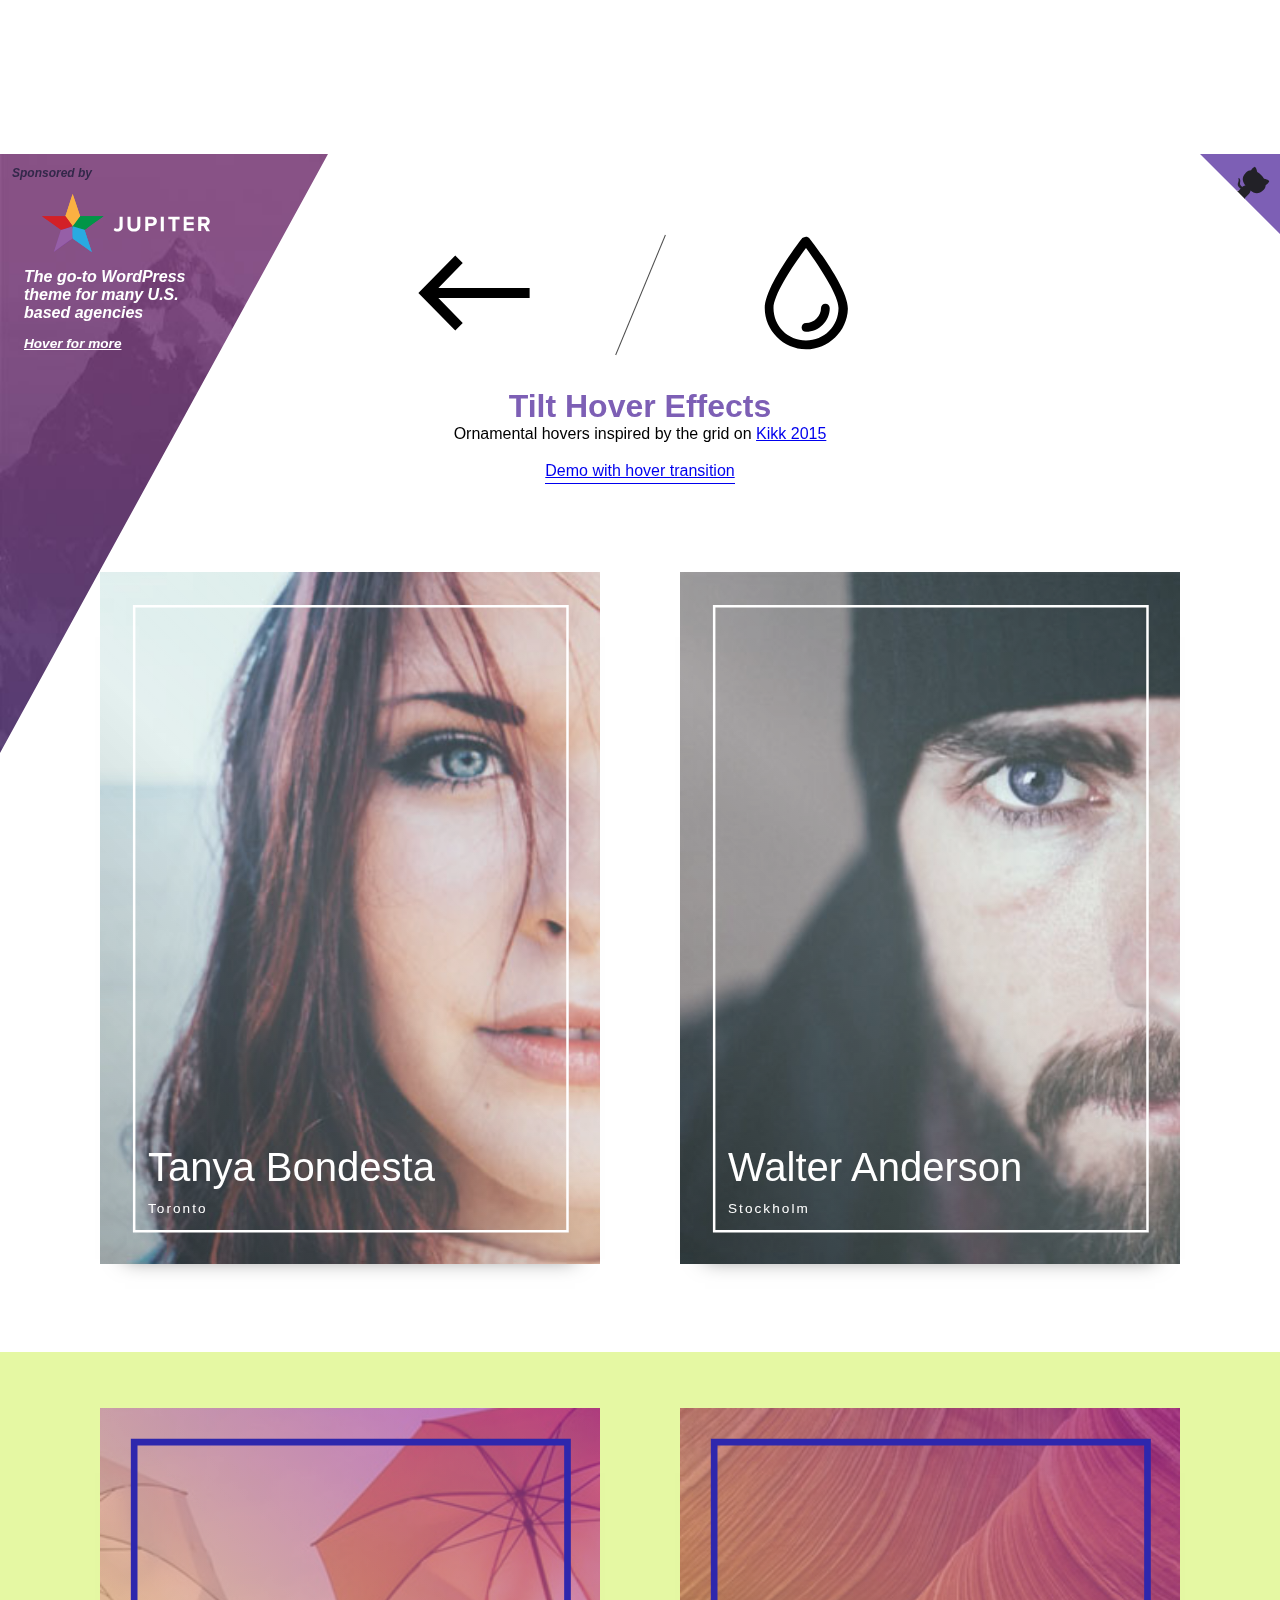
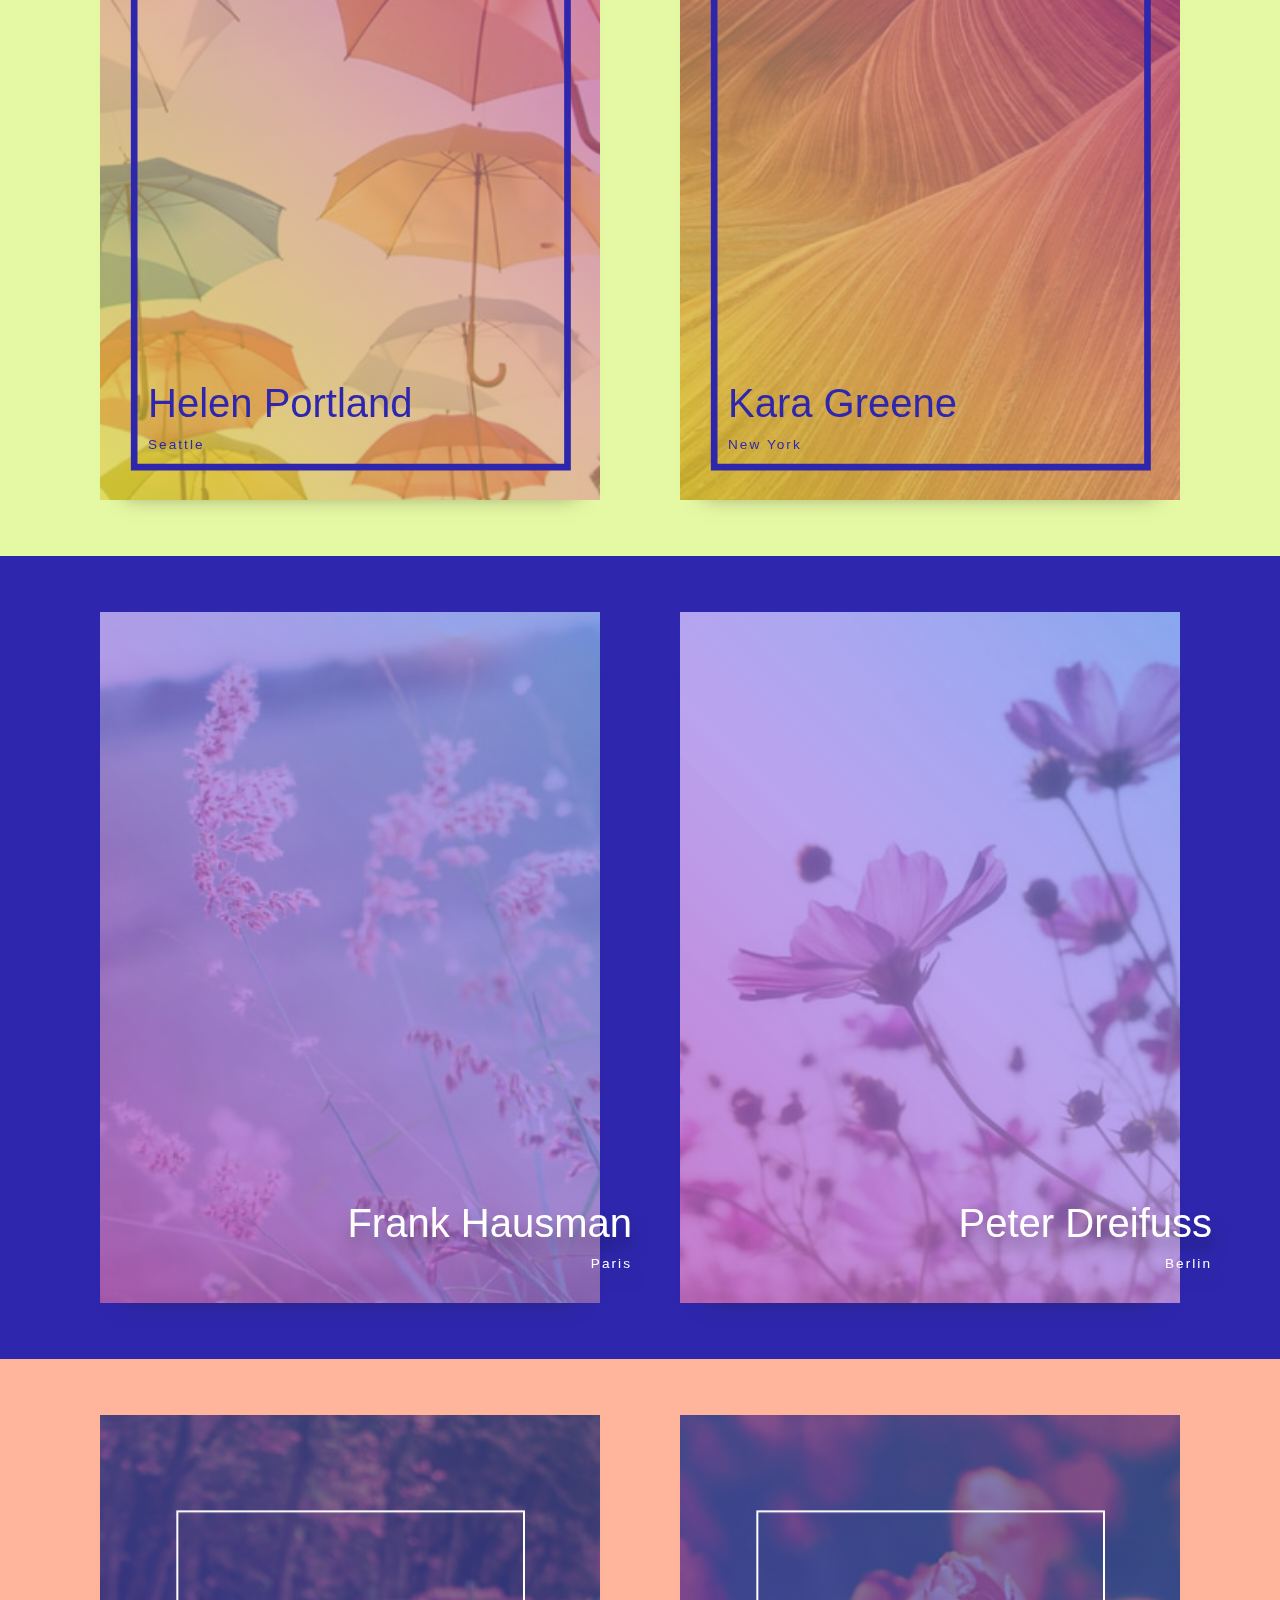
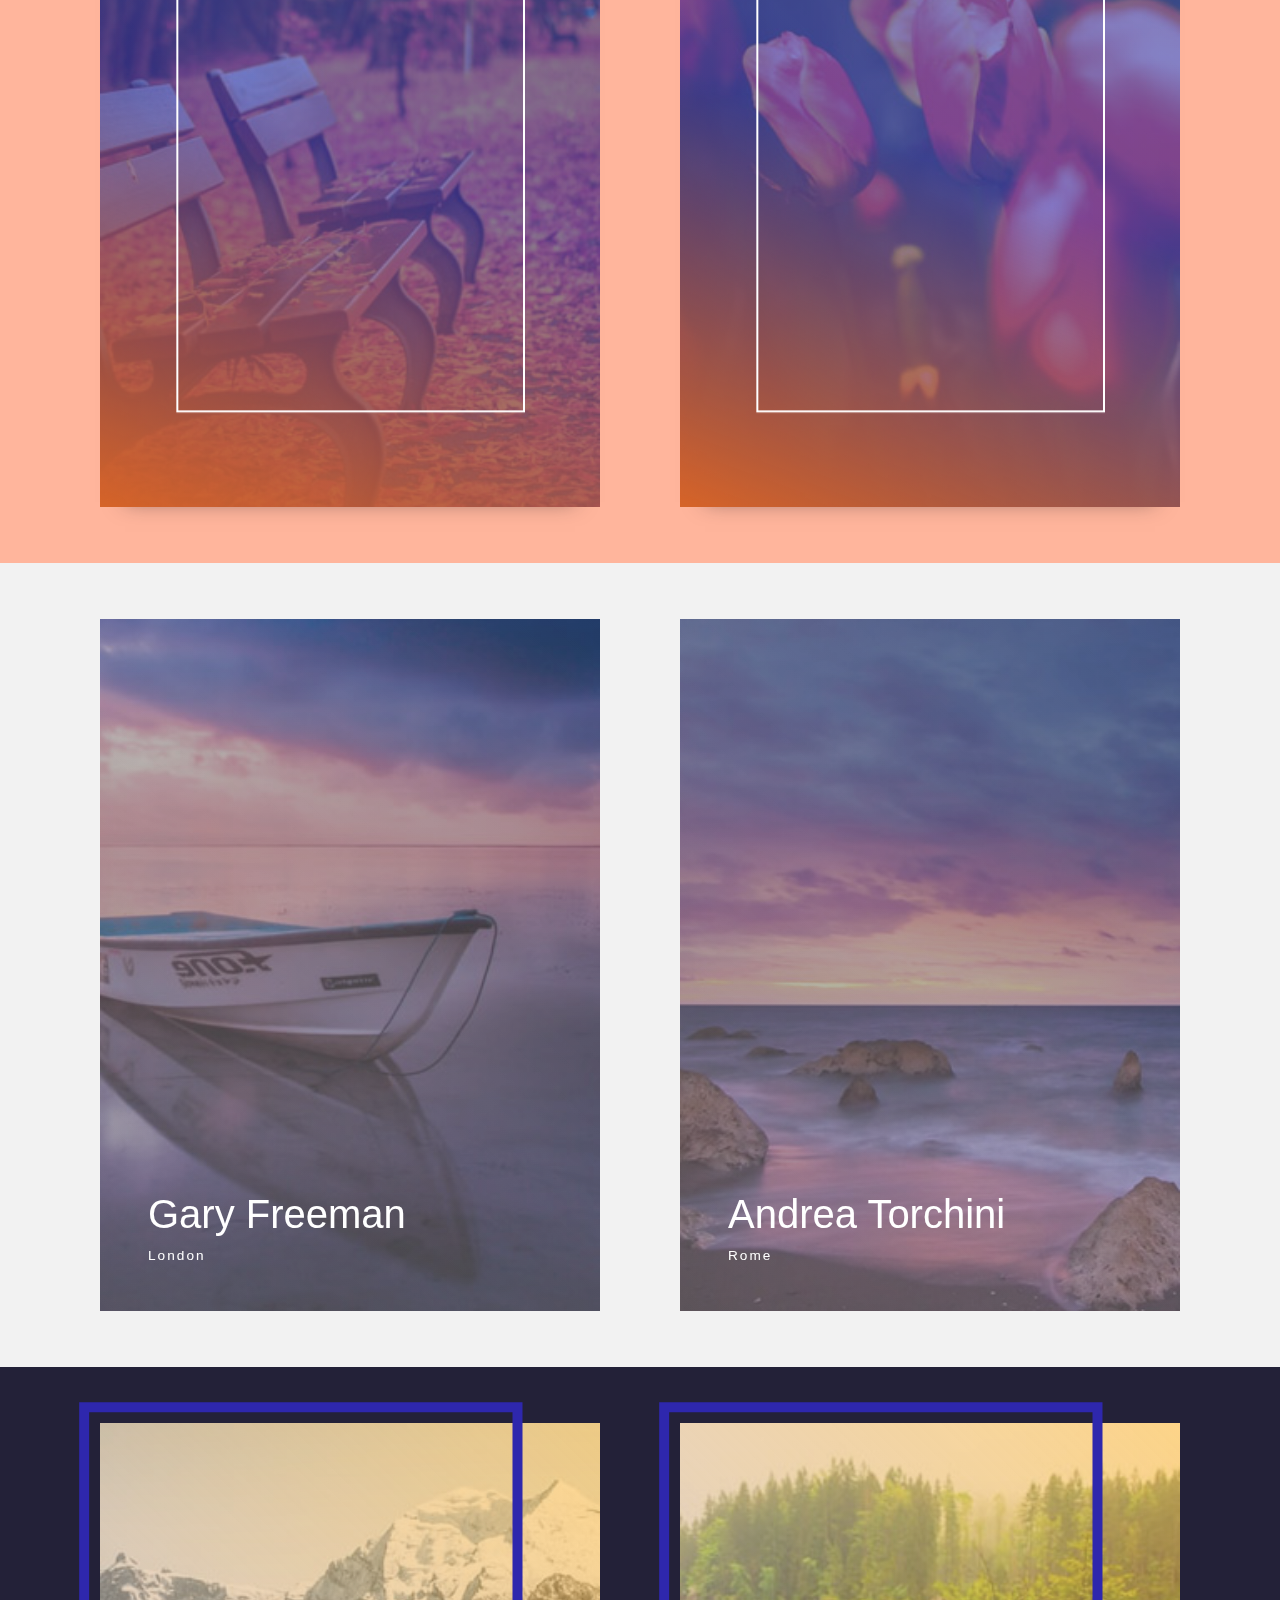
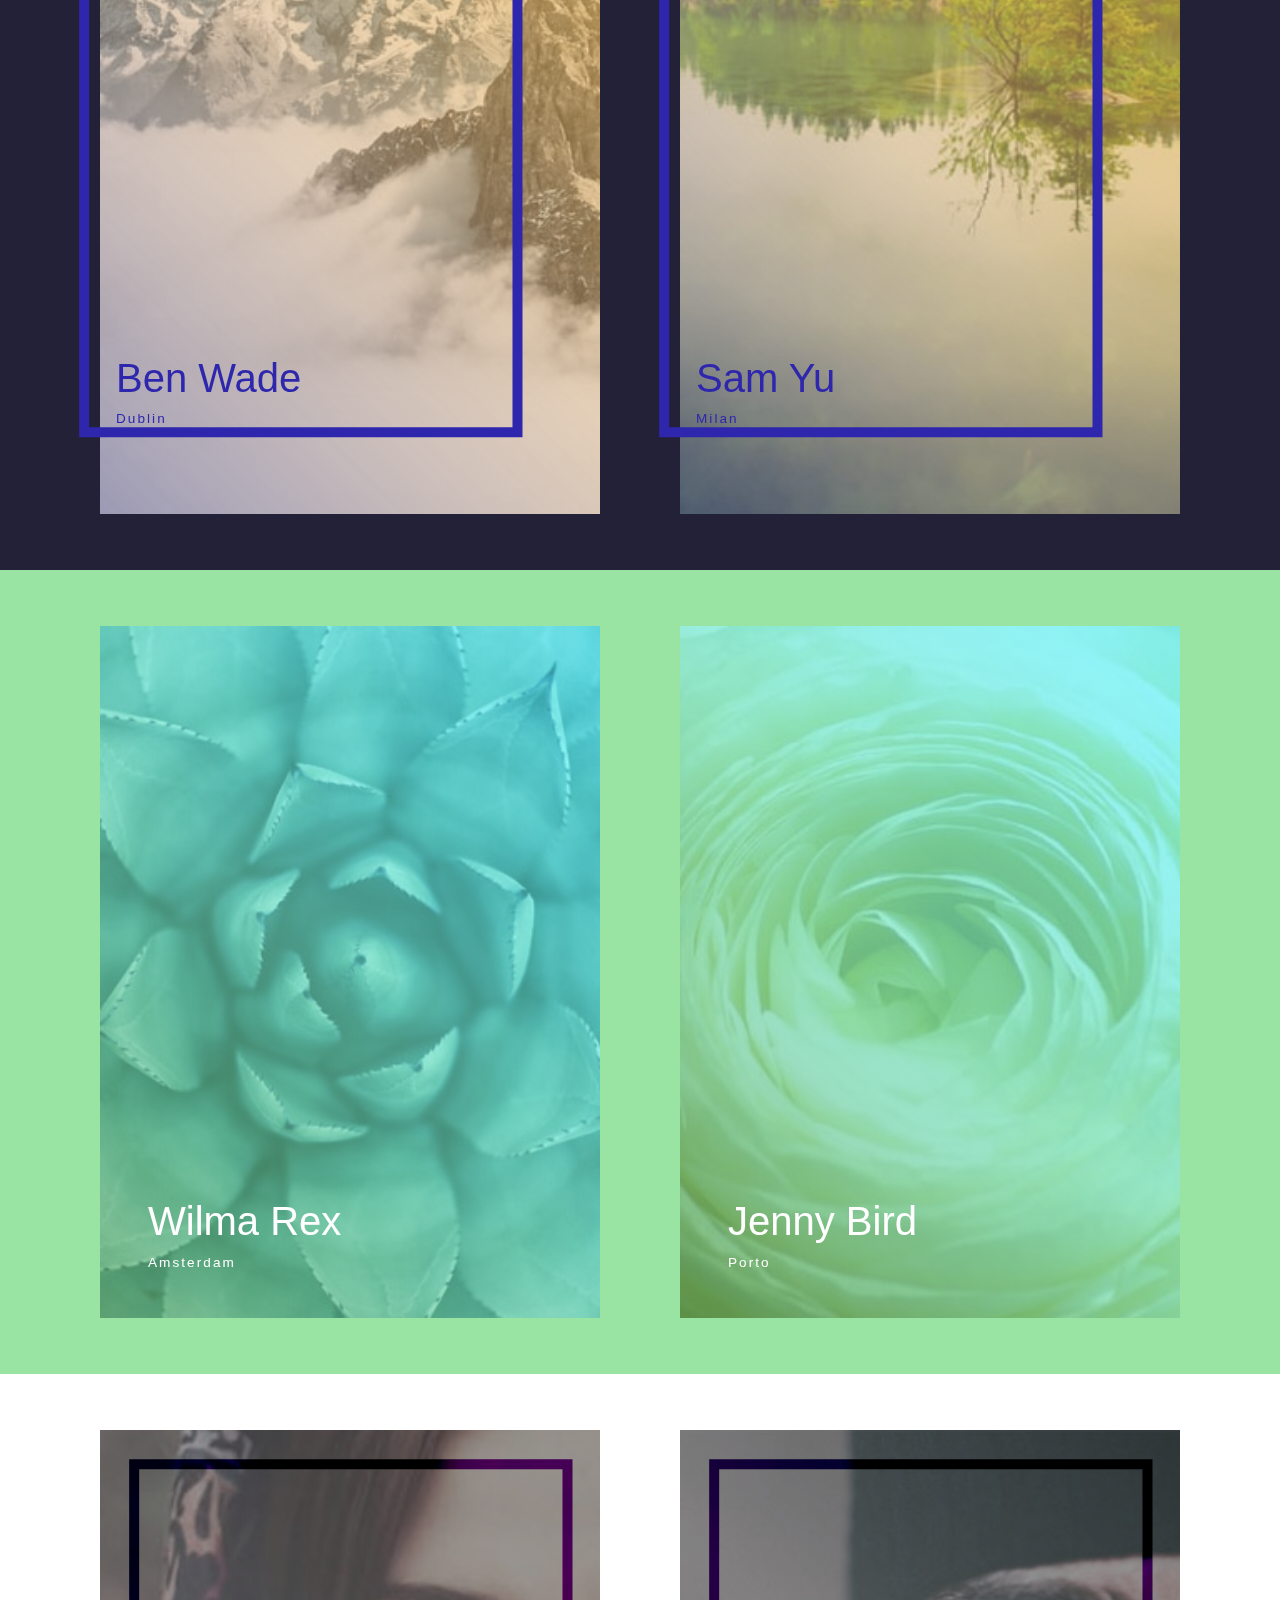
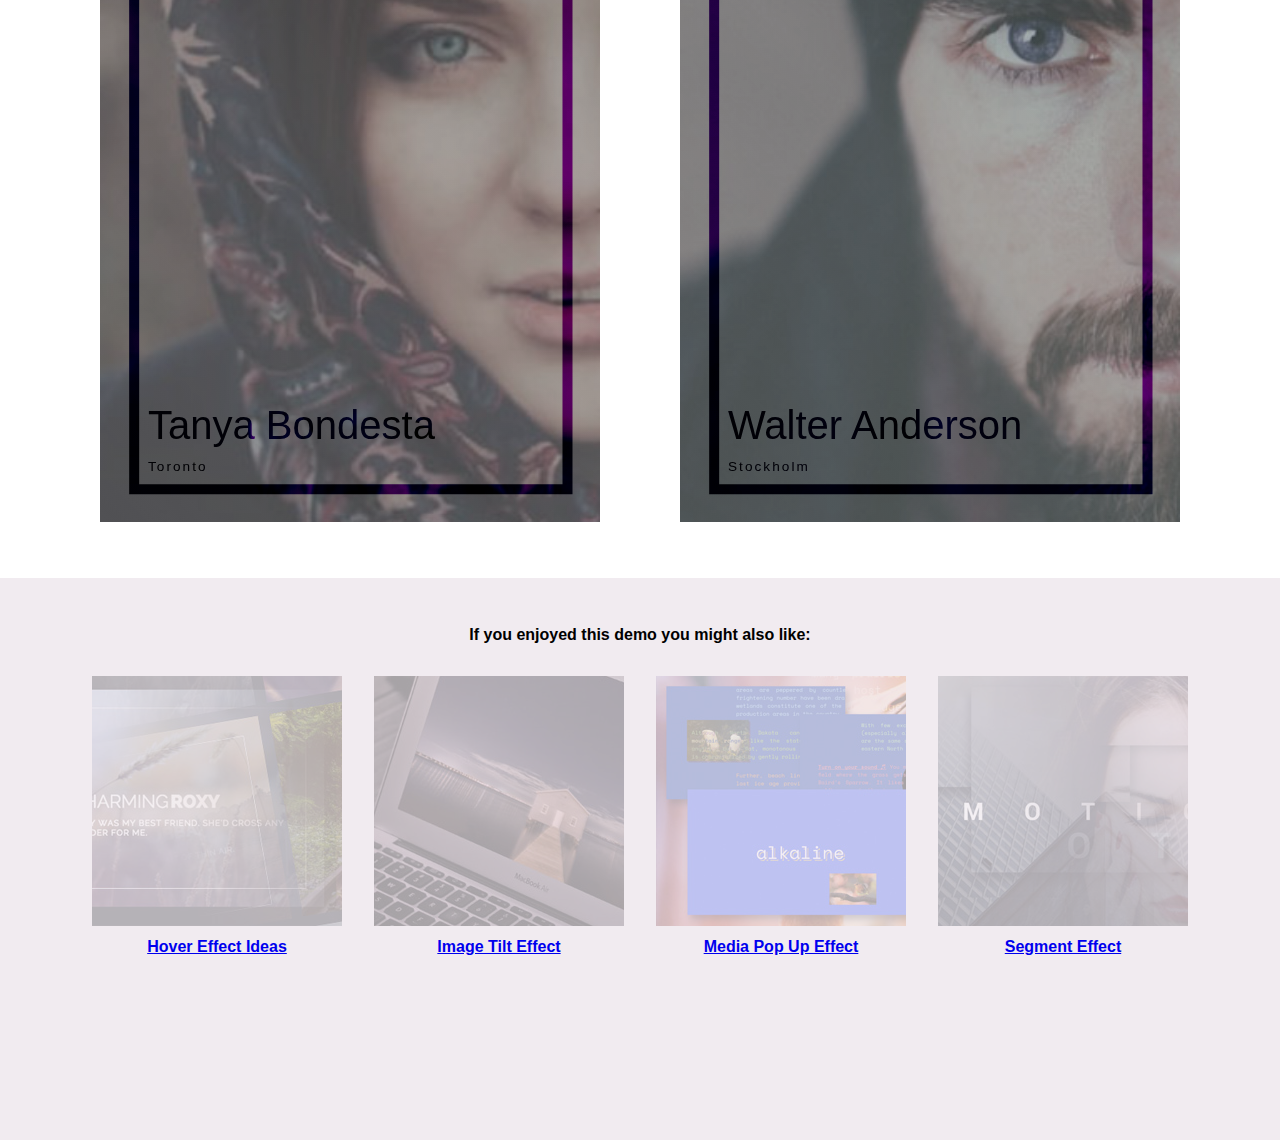
<file: libs/TiltHoverEffects-master/index.html>
<!DOCTYPE html>
<html lang="en" class="no-js">
	<head>
		<meta charset="UTF-8" />
		<meta http-equiv="X-UA-Compatible" content="IE=edge">
		<meta name="viewport" content="width=device-width, initial-scale=1">
		<title>Tilt Hover Effects | Codrops</title>
		<meta name="description" content="Some ideas for hover effects with a fancy tilt effect" />
		<meta name="keywords" content="tilt, hover, effect, demo, inspiration, animation, template" />
		<meta name="author" content="Codrops" />
		<link rel="shortcut icon" href="favicon.ico">
		<link href="https://fonts.googleapis.com/css?family=Roboto:400,700|Abril+Fatface" rel="stylesheet">
		<link rel="stylesheet" type="text/css" href="css/normalize.css" />
		<link rel="stylesheet" type="text/css" href="css/demo.css" />
		<link rel="stylesheet" type="text/css" href="css/pater.css" />
		<link rel="stylesheet" type="text/css" href="css/component.css" />
		<!--[if IE]>
			<script src="http://html5shiv.googlecode.com/svn/trunk/html5.js"></script>
			<![endif]-->
		<script>
			document.documentElement.className = 'js';
		</script>
	</head>
	<body class="loading">
		<svg class="hidden">
			<defs>
				<symbol id="icon-arrow" viewBox="0 0 24 24">
					<title>arrow</title>
					<polygon points="6.3,12.8 20.9,12.8 20.9,11.2 6.3,11.2 10.2,7.2 9,6 3.1,12 9,18 10.2,16.8 " />
				</symbol>
				<symbol id="icon-drop" viewBox="0 0 24 24">
					<title>drop</title>
					<path d="M12,21c-3.6,0-6.6-3-6.6-6.6C5.4,11,10.8,4,11.4,3.2C11.6,3.1,11.8,3,12,3s0.4,0.1,0.6,0.3c0.6,0.8,6.1,7.8,6.1,11.2C18.6,18.1,15.6,21,12,21zM12,4.8c-1.8,2.4-5.2,7.4-5.2,9.6c0,2.9,2.3,5.2,5.2,5.2s5.2-2.3,5.2-5.2C17.2,12.2,13.8,7.3,12,4.8z" />
					<path d="M12,18.2c-0.4,0-0.7-0.3-0.7-0.7s0.3-0.7,0.7-0.7c1.3,0,2.4-1.1,2.4-2.4c0-0.4,0.3-0.7,0.7-0.7c0.4,0,0.7,0.3,0.7,0.7C15.8,16.5,14.1,18.2,12,18.2z" />
				</symbol>
			</defs>
		</svg>
		<main>
			<section class="content content--c1">
				<div class="pater">
					<svg class="pater__svg" width="100%" height="100%" preserveAspectRatio="none" viewBox="0 0 280 800" data-path-hover="M 0,0 280,0 280,800 0,800 Z">
						<clipPath id="pater-clip">
							<path d="M 0,0 280,0 0,400 0,800 Z" overflow="visible"/>
						</clipPath>
						<g class="pater__clip" clip-path="url(#pater-clip)">
							<image overflow="visible" width="100%" height="100%" preserveAspectRatio="xMinYMin slice" xlink:href="img/sponsor/bg.jpg"></image>
						</g>
					</svg>
					<div class="pater__content">
						<img class="pater__logo" src="img/sponsor/jupiter_logo.svg" alt="Jupiter Logo" />
						<span class="pater__title">The go-to WordPress theme for many U.S. based agencies</span>
						<span class="pater__more">Hover for more</span>
						<div class="pater__hover">
							<div>Limitless Web Design Experience</div>
							<div>Powering 50000+ High-end Business Websites</div>
							<div>Build a Website. NO Limit. NO Code.</div>
							<a class="pater__link" href="https://goo.gl/OJz2Dy" rel="nofollow">Find out more</a>
						</div>
					</div>
				</div>
				<a href="https://goo.gl/OJz2Dy" class="pater-mobile" rel="nofollow">
					<img class="pater__logo" src="img/sponsor/jupiter_logo.svg" alt="Jupiter Logo" />
					<span class="pater__title">Build a Website. NO Limit. NO Code.</span>
				</a>
				<header class="codrops-header">
					<a href="https://github.com/codrops/TiltHoverEffects/" class="github-corner">
						<svg width="80" height="80" viewBox="0 0 250 250" class="github-icon">
							<path d="M0,0 L115,115 L130,115 L142,142 L250,250 L250,0 Z"></path>
							<path d="M128.3,109.0 C113.8,99.7 119.0,89.6 119.0,89.6 C122.0,82.7 120.5,78.6 120.5,78.6 C119.2,72.0 123.4,76.3 123.4,76.3 C127.3,80.9 125.5,87.3 125.5,87.3 C122.9,97.6 130.6,101.9 134.4,103.2" fill="currentColor" class="octo-arm"></path>
							<path d="M115.0,115.0 C114.9,115.1 118.7,116.5 119.8,115.4 L133.7,101.6 C136.9,99.2 139.9,98.4 142.2,98.6 C133.8,88.0 127.5,74.4 143.8,58.0 C148.5,53.4 154.0,51.2 159.7,51.0 C160.3,49.4 163.2,43.6 171.4,40.1 C171.4,40.1 176.1,42.5 178.8,56.2 C183.1,58.6 187.2,61.8 190.9,65.4 C194.5,69.0 197.7,73.2 200.1,77.6 C213.8,80.2 216.3,84.9 216.3,84.9 C212.7,93.1 206.9,96.0 205.4,96.6 C205.1,102.4 203.0,107.8 198.3,112.5 C181.9,128.9 168.3,122.5 157.7,114.1 C157.9,116.9 156.7,120.9 152.7,124.9 L141.0,136.5 C139.8,137.7 141.6,141.9 141.8,141.8 Z" fill="currentColor" class="octo-body"></path>
						</svg>
					</a>
					<div class="codrops-links">
						<a class="codrops-icon codrops-icon--prev" href="http://tympanus.net/Development/SurfReport/" title="Previous Demo">
							<svg class="icon icon--arrow">
								<use xlink:href="#icon-arrow"></use>
							</svg>
						</a>
						<a class="codrops-icon codrops-icon--drop" href="http://tympanus.net/codrops/?p=28860" title="Back to the article">
							<svg class="icon icon--drop">
								<use xlink:href="#icon-drop"></use>
							</svg>
						</a>
					</div>
					<h1 class="codrops-header__title">Tilt Hover Effects</h1>
					<p class="codrops-header__tagline">Ornamental hovers inspired by the grid on <a href="http://www.kikk.be/2015/">Kikk 2015</a></p>
					<nav class="codrops-demos">
						<a href="index2.html">Demo with hover transition</a>
					</nav>
				</header>
				<a href="#" class="tilter tilter--1">
					<figure class="tilter__figure">
						<img class="tilter__image" src="img/1.jpg" alt="img01" />
						<div class="tilter__deco tilter__deco--shine"><div></div></div>
						<figcaption class="tilter__caption">
							<h3 class="tilter__title">Tanya Bondesta</h3>
							<p class="tilter__description">Toronto</p>
						</figcaption>
						<svg class="tilter__deco tilter__deco--lines" viewBox="0 0 300 415">
							<path d="M20.5,20.5h260v375h-260V20.5z" />
						</svg>
					</figure>
				</a>
				<a href="#" class="tilter tilter--1">
					<figure class="tilter__figure">
						<img class="tilter__image" src="img/2.jpg" alt="img02" />
						<div class="tilter__deco tilter__deco--shine"><div></div></div>
						<figcaption class="tilter__caption">
							<h3 class="tilter__title">Walter Anderson</h3>
							<p class="tilter__description">Stockholm</p>
						</figcaption>
						<svg class="tilter__deco tilter__deco--lines" viewBox="0 0 300 415">
							<path d="M20.5,20.5h260v375h-260V20.5z" />
						</svg>
					</figure>
				</a>
			</section>
			<section class="content content--c2">
				<a href="#" class="tilter tilter--2">
					<figure class="tilter__figure">
						<img class="tilter__image" src="img/3.jpg" alt="img03" />
						<div class="tilter__deco tilter__deco--shine"><div></div></div>
						<div class="tilter__deco tilter__deco--overlay"></div>
						<figcaption class="tilter__caption">
							<h3 class="tilter__title">Helen Portland</h3>
							<p class="tilter__description">Seattle</p>
						</figcaption>
						<svg class="tilter__deco tilter__deco--lines" viewBox="0 0 300 415">
							<path d="M20.5,20.5h260v375h-260V20.5z" />
						</svg>
					</figure>
				</a>
				<a href="#" class="tilter tilter--2">
					<figure class="tilter__figure">
						<img class="tilter__image" src="img/4.jpg" alt="img04" />
						<div class="tilter__deco tilter__deco--shine"><div></div></div>
						<div class="tilter__deco tilter__deco--overlay"></div>
						<figcaption class="tilter__caption">
							<h3 class="tilter__title">Kara Greene</h3>
							<p class="tilter__description">New York</p>
						</figcaption>
						<svg class="tilter__deco tilter__deco--lines" viewBox="0 0 300 415">
							<path d="M20.5,20.5h260v375h-260V20.5z" />
						</svg>
					</figure>
				</a>
			</section>
			<section class="content content--c3">
				<a href="#" class="tilter tilter--3">
					<figure class="tilter__figure">
						<img class="tilter__image" src="img/5.jpg" alt="img05" />
						<div class="tilter__deco tilter__deco--shine"><div></div></div>
						<div class="tilter__deco tilter__deco--overlay"></div>
						<figcaption class="tilter__caption">
							<h3 class="tilter__title">Frank Hausman</h3>
							<p class="tilter__description">Paris</p>
						</figcaption>
					</figure>
				</a>
				<a href="#" class="tilter tilter--3">
					<figure class="tilter__figure">
						<img class="tilter__image" src="img/6.jpg" alt="img06" />
						<div class="tilter__deco tilter__deco--shine"><div></div></div>
						<div class="tilter__deco tilter__deco--overlay"></div>
						<figcaption class="tilter__caption">
							<h3 class="tilter__title">Peter Dreifuss</h3>
							<p class="tilter__description">Berlin</p>
						</figcaption>
					</figure>
				</a>
			</section>
			<section class="content content--c4">
				<a href="#" class="tilter tilter--4">
					<figure class="tilter__figure">
						<img class="tilter__image" src="img/7.jpg" alt="img07" />
						<div class="tilter__deco tilter__deco--shine"><div></div></div>
						<div class="tilter__deco tilter__deco--overlay"></div>
						<figcaption class="tilter__caption">
							<h3 class="tilter__title">Chritie Lehmann</h3>
							<p class="tilter__description">Miami</p>
						</figcaption>
						<svg class="tilter__deco tilter__deco--lines" viewBox="0 0 300 415">
							<path d="M20.5,20.5h260v375h-260V20.5z" />
						</svg>
					</figure>
				</a>
				<a href="#" class="tilter tilter--4">
					<figure class="tilter__figure">
						<img class="tilter__image" src="img/8.jpg" alt="img08" />
						<div class="tilter__deco tilter__deco--shine"><div></div></div>
						<div class="tilter__deco tilter__deco--overlay"></div>
						<figcaption class="tilter__caption">
							<h3 class="tilter__title">Charles Wang</h3>
							<p class="tilter__description">Hong Kong</p>
						</figcaption>
						<svg class="tilter__deco tilter__deco--lines" viewBox="0 0 300 415">
							<path d="M20.5,20.5h260v375h-260V20.5z" />
						</svg>
					</figure>
				</a>
			</section>
			<section class="content content--c5">
				<a href="#" class="tilter tilter--5">
					<figure class="tilter__figure">
						<img class="tilter__image" src="img/9.jpg" alt="img09" />
						<div class="tilter__deco tilter__deco--shine"><div></div></div>
						<div class="tilter__deco tilter__deco--overlay"></div>
						<figcaption class="tilter__caption">
							<h3 class="tilter__title">Gary Freeman</h3>
							<p class="tilter__description">London</p>
						</figcaption>
						<svg class="tilter__deco tilter__deco--lines" viewBox="0 0 300 415">
							<path d="M20.5,20.5h260v375h-260V20.5z" />
						</svg>
					</figure>
				</a>
				<a href="#" class="tilter tilter--5">
					<figure class="tilter__figure">
						<img class="tilter__image" src="img/10.jpg" alt="img10" />
						<div class="tilter__deco tilter__deco--shine"><div></div></div>
						<div class="tilter__deco tilter__deco--overlay"></div>
						<figcaption class="tilter__caption">
							<h3 class="tilter__title">Andrea Torchini</h3>
							<p class="tilter__description">Rome</p>
						</figcaption>
						<svg class="tilter__deco tilter__deco--lines" viewBox="0 0 300 415">
							<path d="M20.5,20.5h260v375h-260V20.5z" />
						</svg>
					</figure>
				</a>
			</section>
			<section class="content content--c6">
				<a href="#" class="tilter tilter--6">
					<figure class="tilter__figure">
						<img class="tilter__image" src="img/11.jpg" alt="img11" />
						<div class="tilter__deco tilter__deco--shine"><div></div></div>
						<div class="tilter__deco tilter__deco--overlay"></div>
						<figcaption class="tilter__caption">
							<h3 class="tilter__title">Ben Wade</h3>
							<p class="tilter__description">Dublin</p>
						</figcaption>
						<svg class="tilter__deco tilter__deco--lines" viewBox="0 0 300 415">
							<path d="M20.5,20.5h260v375h-260V20.5z" />
						</svg>
					</figure>
				</a>
				<a href="#" class="tilter tilter--6">
					<figure class="tilter__figure">
						<img class="tilter__image" src="img/12.jpg" alt="img12" />
						<div class="tilter__deco tilter__deco--shine"><div></div></div>
						<div class="tilter__deco tilter__deco--overlay"></div>
						<figcaption class="tilter__caption">
							<h3 class="tilter__title">Sam Yu</h3>
							<p class="tilter__description">Milan</p>
						</figcaption>
						<svg class="tilter__deco tilter__deco--lines" viewBox="0 0 300 415">
							<path d="M20.5,20.5h260v375h-260V20.5z" />
						</svg>
					</figure>
				</a>
			</section>
			<section class="content content--c7">
				<a href="#" class="tilter tilter--7">
					<figure class="tilter__figure">
						<img class="tilter__image" src="img/13.jpg" alt="img13" />
						<div class="tilter__deco tilter__deco--shine"><div></div></div>
						<div class="tilter__deco tilter__deco--overlay"></div>
						<figcaption class="tilter__caption">
							<h3 class="tilter__title">Wilma Rex</h3>
							<p class="tilter__description">Amsterdam</p>
						</figcaption>
						<svg class="tilter__deco tilter__deco--lines" viewBox="0 0 300 415">
							<path d="M20.5,20.5h260v375h-260V20.5z" />
						</svg>
					</figure>
				</a>
				<a href="#" class="tilter tilter--7">
					<figure class="tilter__figure">
						<img class="tilter__image" src="img/14.jpg" alt="img14" />
						<div class="tilter__deco tilter__deco--shine"><div></div></div>
						<div class="tilter__deco tilter__deco--overlay"></div>
						<figcaption class="tilter__caption">
							<h3 class="tilter__title">Jenny Bird</h3>
							<p class="tilter__description">Porto</p>
						</figcaption>
						<svg class="tilter__deco tilter__deco--lines" viewBox="0 0 300 415">
							<path d="M20.5,20.5h260v375h-260V20.5z" />
						</svg>
					</figure>
				</a>
			</section>
			<section class="content content--c8">
				<a href="#" class="tilter tilter--8">
					<figure class="tilter__figure">
						<img class="tilter__image" src="img/15.jpg" alt="img15" />
						<div class="tilter__deco tilter__deco--shine"><div></div></div>
						<div class="tilter__deco tilter__deco--overlay"></div>
						<figcaption class="tilter__caption">
							<h3 class="tilter__title">Tanya Bondesta</h3>
							<p class="tilter__description">Toronto</p>
						</figcaption>
						<svg class="tilter__deco tilter__deco--lines" viewBox="0 0 300 415">
							<path d="M20.5,20.5h260v375h-260V20.5z" />
						</svg>
					</figure>
				</a>
				<a href="#" class="tilter tilter--8">
					<figure class="tilter__figure">
						<img class="tilter__image" src="img/2.jpg" alt="img02" />
						<div class="tilter__deco tilter__deco--shine"><div></div></div>
						<div class="tilter__deco tilter__deco--overlay"></div>
						<figcaption class="tilter__caption">
							<h3 class="tilter__title">Walter Anderson</h3>
							<p class="tilter__description">Stockholm</p>
						</figcaption>
						<svg class="tilter__deco tilter__deco--lines" viewBox="0 0 300 415">
							<path d="M20.5,20.5h260v375h-260V20.5z" />
						</svg>
					</figure>
				</a>
			</section>
			<!-- Related demos -->
			<section class="content content--related">
				<p>If you enjoyed this demo you might also like:</p>
				<a class="media-item" href="http://tympanus.net/Development/HoverEffectIdeas/index.html">
					<img class="media-item__img" src="img/related/1.jpg">
					<h3 class="media-item__title">Hover Effect Ideas</h3>
				</a>
				<a class="media-item" href="http://tympanus.net/Development/ImageTiltEffect/">
					<img class="media-item__img" src="img/related/2.jpg">
					<h3 class="media-item__title">Image Tilt Effect</h3>
				</a>
				<a class="media-item" href="http://tympanus.net/Development/MediaPopUpEffect/">
					<img class="media-item__img" src="img/related/3.jpg">
					<h3 class="media-item__title">Media Pop Up Effect</h3>
				</a>
				<a class="media-item" href="http://tympanus.net/Development/SegmentEffect/">
					<img class="media-item__img" src="img/related/4.jpg">
					<h3 class="media-item__title">Segment Effect</h3>
				</a>
			</section>
		</main>
		<script src="js/imagesloaded.pkgd.min.js"></script>
		<script src="js/anime.min.js"></script>
		<script src="js/main.js"></script>
		<script>
		(function() {
			var tiltSettings = [
			{},
			{
				movement: {
					imgWrapper : {
						translation : {x: 10, y: 10, z: 30},
						rotation : {x: 0, y: -10, z: 0},
						reverseAnimation : {duration : 200, easing : 'easeOutQuad'}
					},
					lines : {
						translation : {x: 10, y: 10, z: [0,70]},
						rotation : {x: 0, y: 0, z: -2},
						reverseAnimation : {duration : 2000, easing : 'easeOutExpo'}
					},
					caption : {
						rotation : {x: 0, y: 0, z: 2},
						reverseAnimation : {duration : 200, easing : 'easeOutQuad'}
					},
					overlay : {
						translation : {x: 10, y: -10, z: 0},
						rotation : {x: 0, y: 0, z: 2},
						reverseAnimation : {duration : 2000, easing : 'easeOutExpo'}
					},
					shine : {
						translation : {x: 100, y: 100, z: 0},
						reverseAnimation : {duration : 200, easing : 'easeOutQuad'}
					}
				}
			},
			{
				movement: {
					imgWrapper : {
						rotation : {x: -5, y: 10, z: 0},
						reverseAnimation : {duration : 900, easing : 'easeOutCubic'}
					},
					caption : {
						translation : {x: 30, y: 30, z: [0,40]},
						rotation : {x: [0,15], y: 0, z: 0},
						reverseAnimation : {duration : 1200, easing : 'easeOutExpo'}
					},
					overlay : {
						translation : {x: 10, y: 10, z: [0,20]},
						reverseAnimation : {duration : 1000, easing : 'easeOutExpo'}
					},
					shine : {
						translation : {x: 100, y: 100, z: 0},
						reverseAnimation : {duration : 900, easing : 'easeOutCubic'}
					}
				}
			},
			{
				movement: {
					imgWrapper : {
						rotation : {x: -5, y: 10, z: 0},
						reverseAnimation : {duration : 50, easing : 'easeOutQuad'}
					},
					caption : {
						translation : {x: 20, y: 20, z: 0},
						reverseAnimation : {duration : 200, easing : 'easeOutQuad'}
					},
					overlay : {
						translation : {x: 5, y: -5, z: 0},
						rotation : {x: 0, y: 0, z: 6},
						reverseAnimation : {duration : 1000, easing : 'easeOutQuad'}
					},
					shine : {
						translation : {x: 50, y: 50, z: 0},
						reverseAnimation : {duration : 50, easing : 'easeOutQuad'}
					}
				}
			},
			{
				movement: {
					imgWrapper : {
						translation : {x: 0, y: -8, z: 0},
						rotation : {x: 3, y: 3, z: 0},
						reverseAnimation : {duration : 1200, easing : 'easeOutExpo'}
					},
					lines : {
						translation : {x: 15, y: 15, z: [0,15]},
						reverseAnimation : {duration : 1200, easing : 'easeOutExpo'}
					},
					overlay : {
						translation : {x: 0, y: 8, z: 0},
						reverseAnimation : {duration : 600, easing : 'easeOutExpo'}
					},
					caption : {
						translation : {x: 10, y: -15, z: 0},
						reverseAnimation : {duration : 900, easing : 'easeOutExpo'}
					},
					shine : {
						translation : {x: 50, y: 50, z: 0},
						reverseAnimation : {duration : 1200, easing : 'easeOutExpo'}
					}
				}
			},
			{
				movement: {
					lines : {
						translation : {x: -5, y: 5, z: 0},
						reverseAnimation : {duration : 1000, easing : 'easeOutExpo'}
					},
					caption : {
						translation : {x: 15, y: 15, z: 0},
						rotation : {x: 0, y: 0, z: 3},
						reverseAnimation : {duration : 1500, easing : 'easeOutElastic', elasticity : 700}
					},
					overlay : {
						translation : {x: 15, y: -15, z: 0},
						reverseAnimation : {duration : 500,easing : 'easeOutExpo'}
					},
					shine : {
						translation : {x: 50, y: 50, z: 0},
						reverseAnimation : {duration : 500, easing : 'easeOutExpo'}
					}
				}
			},
			{
				movement: {
					imgWrapper : {
						translation : {x: 5, y: 5, z: 0},
						reverseAnimation : {duration : 800, easing : 'easeOutQuart'}
					},
					caption : {
						translation : {x: 10, y: 10, z: [0,50]},
						reverseAnimation : {duration : 1000, easing : 'easeOutQuart'}
					},
					shine : {
						translation : {x: 50, y: 50, z: 0},
						reverseAnimation : {duration : 800, easing : 'easeOutQuart'}
					}
				}
			},
			{
				movement: {
					lines : {
						translation : {x: 40, y: 40, z: 0},
						reverseAnimation : {duration : 1500, easing : 'easeOutElastic'}
					},
					caption : {
						translation : {x: 20, y: 20, z: 0},
						rotation : {x: 0, y: 0, z: -5},
						reverseAnimation : {duration : 1000, easing : 'easeOutExpo'}
					},
					overlay : {
						translation : {x: -30, y: -30, z: 0},
						rotation : {x: 0, y: 0, z: 3},
						reverseAnimation : {duration : 750, easing : 'easeOutExpo'}
					},
					shine : {
						translation : {x: 100, y: 100, z: 0},
						reverseAnimation : {duration : 750, easing : 'easeOutExpo'}
					}
				}
			}];

			function init() {
				var idx = 0;
				[].slice.call(document.querySelectorAll('a.tilter')).forEach(function(el, pos) { 
					idx = pos%2 === 0 ? idx+1 : idx;
					new TiltFx(el, tiltSettings[idx-1]);
				});
			}

			// Preload all images.
			imagesLoaded(document.querySelector('main'), function() {
				document.body.classList.remove('loading');
				init();
			});

			// REMOVE THIS!
			// For Demo purposes only. Prevent the click event.
			[].slice.call(document.querySelectorAll('a[href="#"]')).forEach(function(el) {
				el.addEventListener('click', function(ev) { ev.preventDefault(); });
			});

			var pater = document.querySelector('.pater'),
				paterSVG = pater.querySelector('.pater__svg'),
				pathEl = paterSVG.querySelector('path'),
				paths = {default: pathEl.getAttribute('d'), active: paterSVG.getAttribute('data-path-hover')};

			pater.addEventListener('mouseenter', function() {
				anime.remove(pathEl);
				anime({
					targets: pathEl,
					d: paths.active,
					duration: 400,
					easing: 'easeOutQuad'
				});
			});

			pater.addEventListener('mouseleave', function() {
				anime.remove(pathEl);
				anime({
					targets: pathEl,
					d: paths.default,
					duration: 400,
					easing: 'easeOutExpo'
				});
			});
		})();
		</script>
	</body>
</html>
</file>
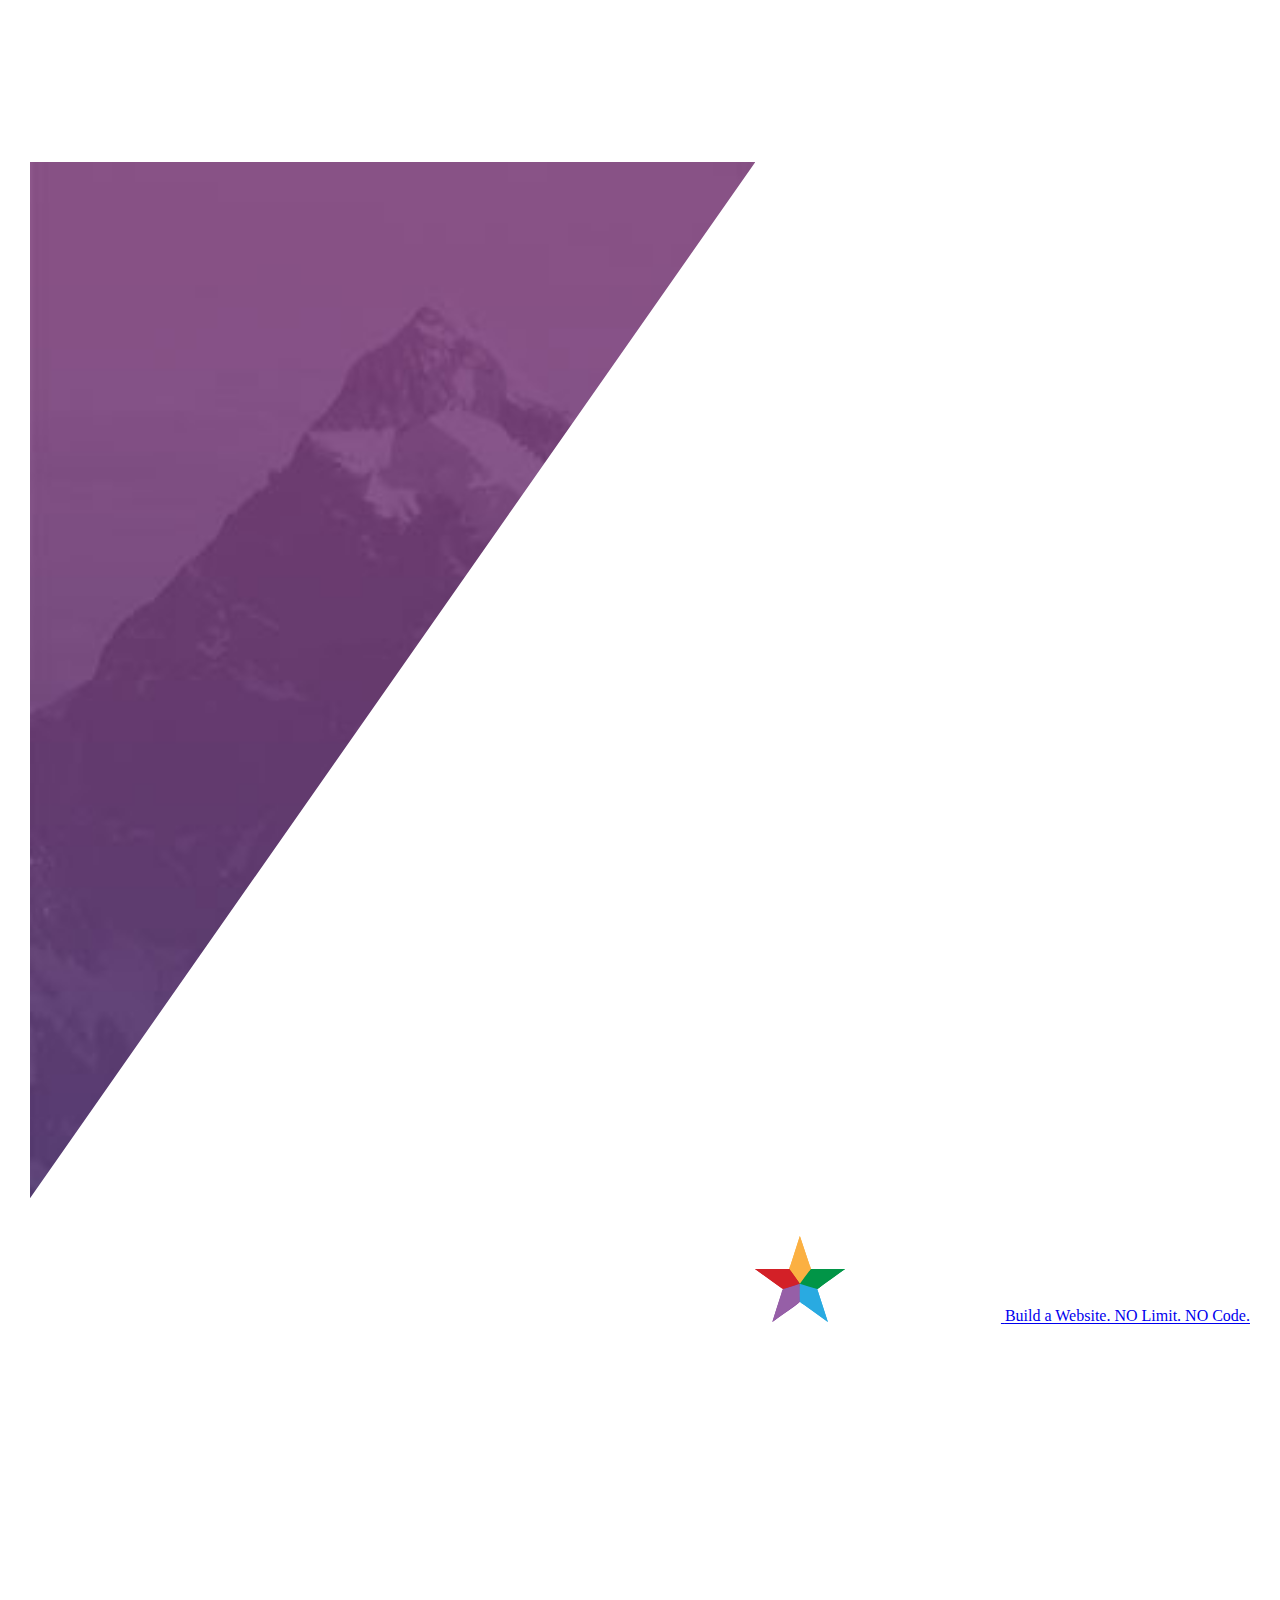
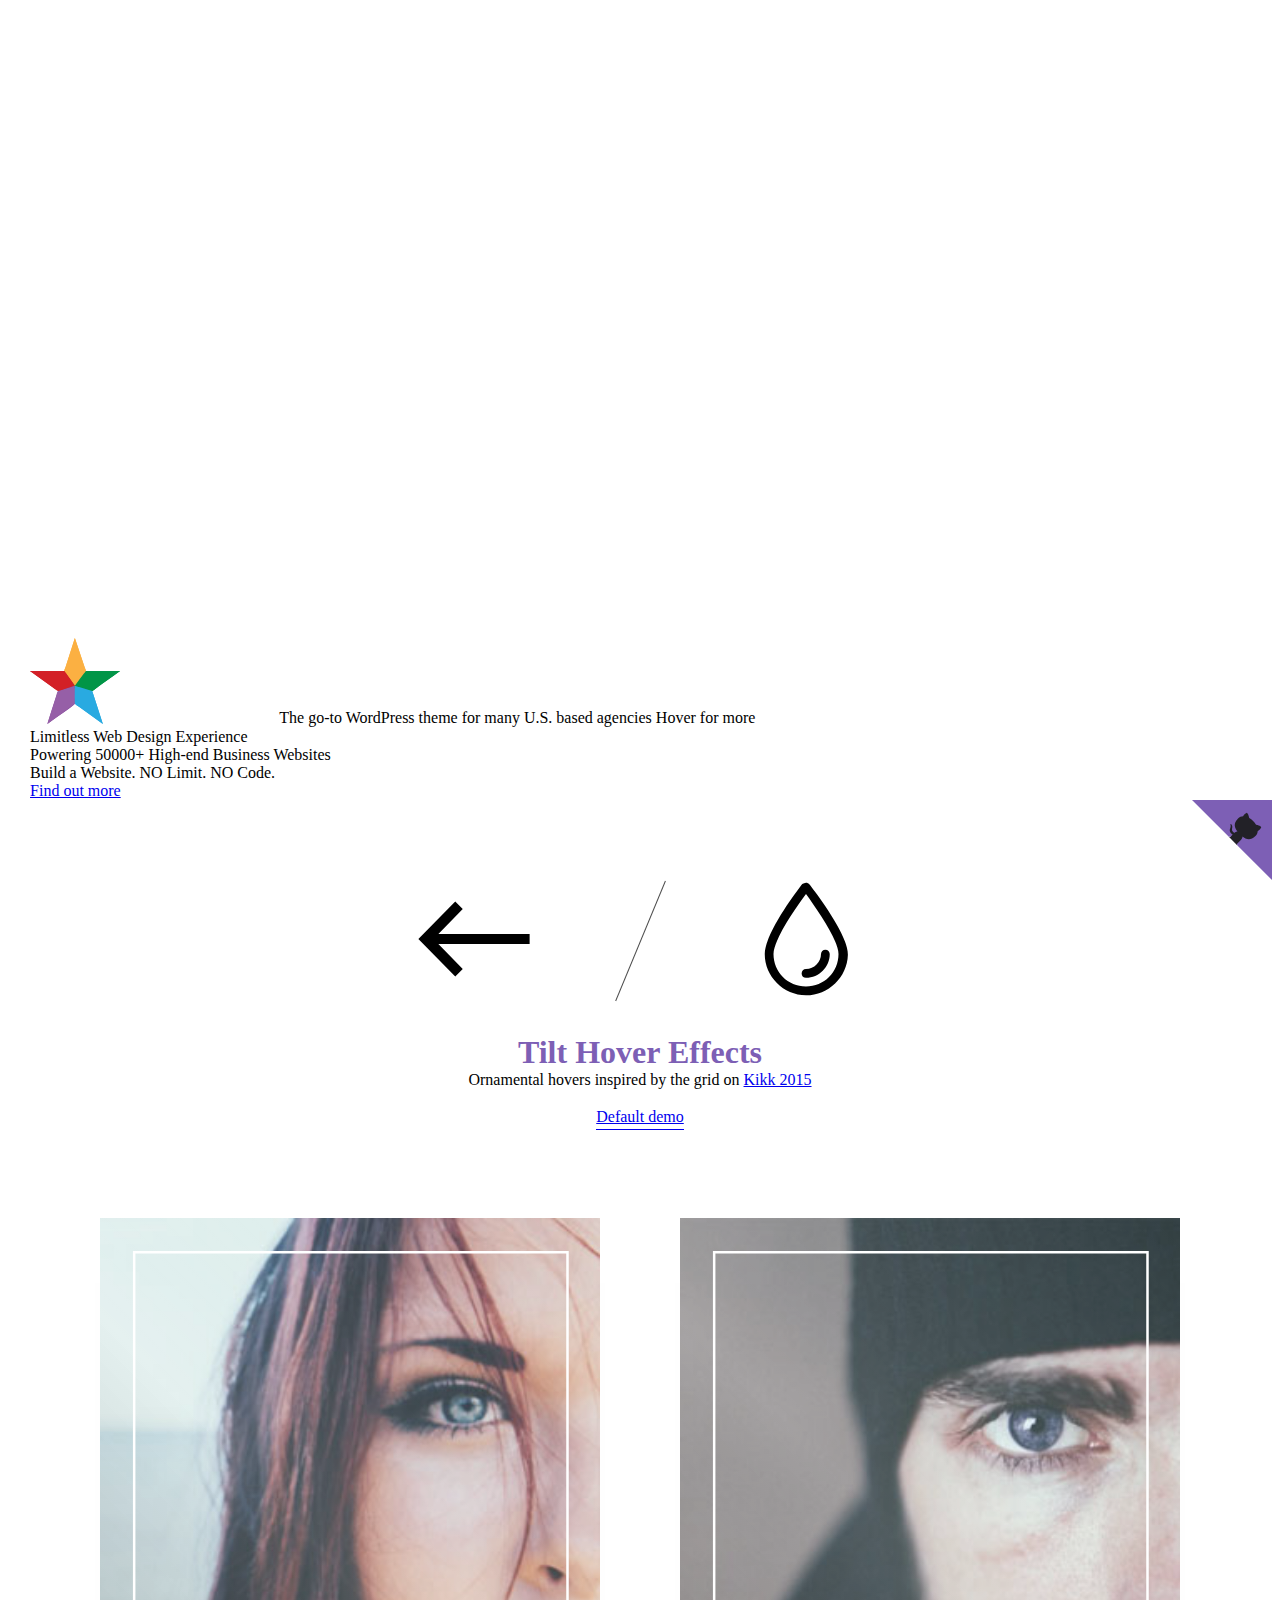
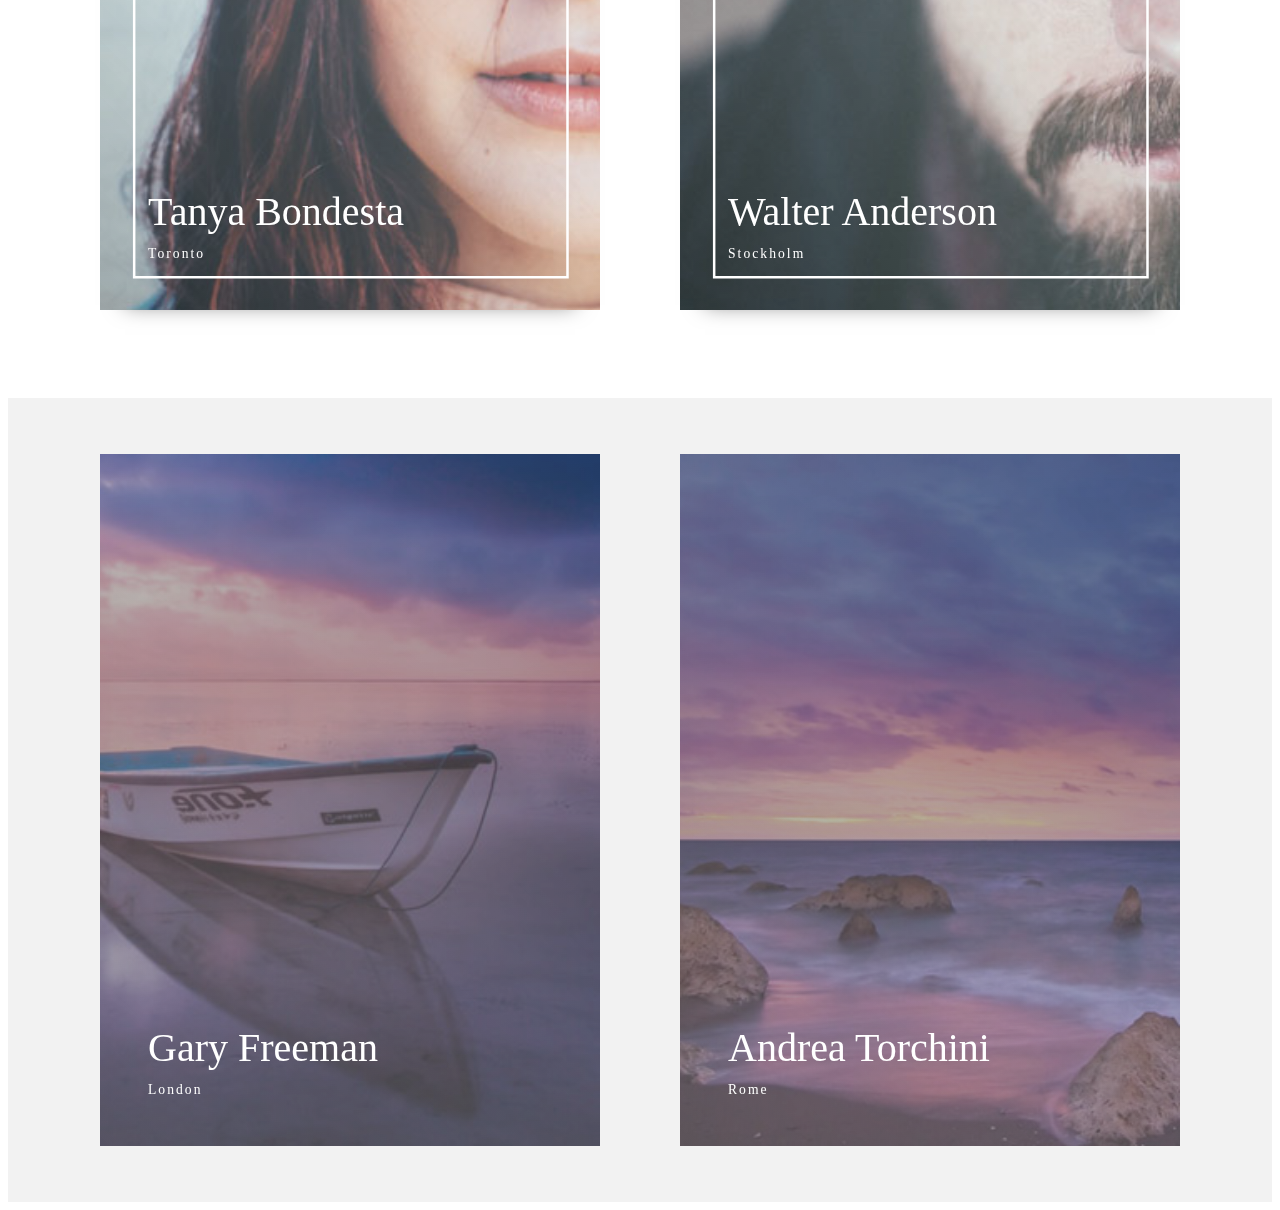
<file: libs/TiltHoverEffects-master/index2.html>
<!DOCTYPE html>
<html lang="en" class="no-js">
	<head>
		<meta charset="UTF-8" />
		<meta http-equiv="X-UA-Compatible" content="IE=edge">
		<meta name="viewport" content="width=device-width, initial-scale=1">
		<title>Tilt Hover Effects | Demo 2 | Codrops</title>
		<meta name="description" content="Some ideas for hover effects with a fancy tilt effect" />
		<meta name="keywords" content="tilt, hover, effect, demo, inspiration, animation, template" />
		<meta name="author" content="Codrops" />
		<link rel="shortcut icon" href="favicon.ico">
		<link href="https://fonts.googleapis.com/css?family=Roboto:400,700|Abril+Fatface" rel="stylesheet">
		
		<link rel="stylesheet" type="text/css" href="css/demo.css" />
	
		<link rel="stylesheet" type="text/css" href="css/component.css" />
		<!--[if IE]>
			<script src="http://html5shiv.googlecode.com/svn/trunk/html5.js"></script>
			<![endif]-->
		<script>
			document.documentElement.className = 'js';
		</script>
	</head>
	<body class="loading">
		<svg class="hidden">
			<defs>
				<symbol id="icon-arrow" viewBox="0 0 24 24">
					<title>arrow</title>
					<polygon points="6.3,12.8 20.9,12.8 20.9,11.2 6.3,11.2 10.2,7.2 9,6 3.1,12 9,18 10.2,16.8 " />
				</symbol>
				<symbol id="icon-drop" viewBox="0 0 24 24">
					<title>drop</title>
					<path d="M12,21c-3.6,0-6.6-3-6.6-6.6C5.4,11,10.8,4,11.4,3.2C11.6,3.1,11.8,3,12,3s0.4,0.1,0.6,0.3c0.6,0.8,6.1,7.8,6.1,11.2C18.6,18.1,15.6,21,12,21zM12,4.8c-1.8,2.4-5.2,7.4-5.2,9.6c0,2.9,2.3,5.2,5.2,5.2s5.2-2.3,5.2-5.2C17.2,12.2,13.8,7.3,12,4.8z" />
					<path d="M12,18.2c-0.4,0-0.7-0.3-0.7-0.7s0.3-0.7,0.7-0.7c1.3,0,2.4-1.1,2.4-2.4c0-0.4,0.3-0.7,0.7-0.7c0.4,0,0.7,0.3,0.7,0.7C15.8,16.5,14.1,18.2,12,18.2z" />
				</symbol>
			</defs>
		</svg>
		<main class="smooth">
			<section class="content content--c1">
				<div class="pater">
					<svg class="pater__svg" width="100%" height="100%" preserveAspectRatio="none" viewBox="0 0 280 800" data-path-hover="M 0,0 280,0 280,800 0,800 Z">
						<clipPath id="pater-clip">
							<path d="M 0,0 280,0 0,400 0,800 Z" overflow="visible"/>
						</clipPath>
						<g class="pater__clip" clip-path="url(#pater-clip)">
							<image overflow="visible" width="100%" height="100%" preserveAspectRatio="xMinYMin slice" xlink:href="img/sponsor/bg.jpg"></image>
						</g>
					</svg>
					<div class="pater__content">
						<img class="pater__logo" src="img/sponsor/jupiter_logo.svg" alt="Jupiter Logo" />
						<span class="pater__title">The go-to WordPress theme for many U.S. based agencies</span>
						<span class="pater__more">Hover for more</span>
						<div class="pater__hover">
							<div>Limitless Web Design Experience</div>
							<div>Powering 50000+ High-end Business Websites</div>
							<div>Build a Website. NO Limit. NO Code.</div>
							<a class="pater__link" href="https://goo.gl/OJz2Dy" rel="nofollow">Find out more</a>
						</div>
					</div>
				</div>
				<a href="https://goo.gl/OJz2Dy" class="pater-mobile" rel="nofollow">
					<img class="pater__logo" src="img/sponsor/jupiter_logo.svg" alt="Jupiter Logo" />
					<span class="pater__title">Build a Website. NO Limit. NO Code.</span>
				</a>
				<header class="codrops-header">
					<a href="https://github.com/codrops/TiltHoverEffects/" class="github-corner">
						<svg width="80" height="80" viewBox="0 0 250 250" class="github-icon">
							<path d="M0,0 L115,115 L130,115 L142,142 L250,250 L250,0 Z"></path>
							<path d="M128.3,109.0 C113.8,99.7 119.0,89.6 119.0,89.6 C122.0,82.7 120.5,78.6 120.5,78.6 C119.2,72.0 123.4,76.3 123.4,76.3 C127.3,80.9 125.5,87.3 125.5,87.3 C122.9,97.6 130.6,101.9 134.4,103.2" fill="currentColor" class="octo-arm"></path>
							<path d="M115.0,115.0 C114.9,115.1 118.7,116.5 119.8,115.4 L133.7,101.6 C136.9,99.2 139.9,98.4 142.2,98.6 C133.8,88.0 127.5,74.4 143.8,58.0 C148.5,53.4 154.0,51.2 159.7,51.0 C160.3,49.4 163.2,43.6 171.4,40.1 C171.4,40.1 176.1,42.5 178.8,56.2 C183.1,58.6 187.2,61.8 190.9,65.4 C194.5,69.0 197.7,73.2 200.1,77.6 C213.8,80.2 216.3,84.9 216.3,84.9 C212.7,93.1 206.9,96.0 205.4,96.6 C205.1,102.4 203.0,107.8 198.3,112.5 C181.9,128.9 168.3,122.5 157.7,114.1 C157.9,116.9 156.7,120.9 152.7,124.9 L141.0,136.5 C139.8,137.7 141.6,141.9 141.8,141.8 Z" fill="currentColor" class="octo-body"></path>
						</svg>
					</a>
					<div class="codrops-links">
						<a class="codrops-icon codrops-icon--prev" href="http://tympanus.net/Development/SurfReport/" title="Previous Demo">
							<svg class="icon icon--arrow">
								<use xlink:href="#icon-arrow"></use>
							</svg>
						</a>
						<a class="codrops-icon codrops-icon--drop" href="http://tympanus.net/codrops/?p=28860" title="Back to the article">
							<svg class="icon icon--drop">
								<use xlink:href="#icon-drop"></use>
							</svg>
						</a>
					</div>
					<h1 class="codrops-header__title">Tilt Hover Effects</h1>
					<p class="codrops-header__tagline">Ornamental hovers inspired by the grid on <a href="http://www.kikk.be/2015/">Kikk 2015</a></p>
					<nav class="codrops-demos">
						<a href="index.html">Default demo</a>
					</nav>
				</header>
				<a href="#" class="tilter tilter--1">
					<figure class="tilter__figure">
						<img class="tilter__image" src="img/1.jpg" alt="img01" />
						<div class="tilter__deco tilter__deco--shine"><div></div></div>
						<figcaption class="tilter__caption">
							<h3 class="tilter__title">Tanya Bondesta</h3>
							<p class="tilter__description">Toronto</p>
						</figcaption>
						<svg class="tilter__deco tilter__deco--lines" viewBox="0 0 300 415">
							<path d="M20.5,20.5h260v375h-260V20.5z" />
						</svg>
					</figure>
				</a>
				<a href="#" class="tilter tilter--1">
					<figure class="tilter__figure">
						<img class="tilter__image" src="img/2.jpg" alt="img02" />
						<div class="tilter__deco tilter__deco--shine"><div></div></div>
						<figcaption class="tilter__caption">
							<h3 class="tilter__title">Walter Anderson</h3>
							<p class="tilter__description">Stockholm</p>
						</figcaption>
						<svg class="tilter__deco tilter__deco--lines" viewBox="0 0 300 415">
							<path d="M20.5,20.5h260v375h-260V20.5z" />
						</svg>
					</figure>
				</a>
			</section>
			
			<section class="content content--c5">
				<a href="#" class="tilter tilter--5">
					<figure class="tilter__figure">
						<img class="tilter__image" src="img/9.jpg" alt="img09" />
						<div class="tilter__deco tilter__deco--shine"><div></div></div>
						<div class="tilter__deco tilter__deco--overlay"></div>
						<figcaption class="tilter__caption">
							<h3 class="tilter__title">Gary Freeman</h3>
							<p class="tilter__description">London</p>
						</figcaption>
						<svg class="tilter__deco tilter__deco--lines" viewBox="0 0 300 415">
							<path d="M20.5,20.5h260v375h-260V20.5z" />
						</svg>
					</figure>
				</a>
				<a href="#" class="tilter tilter--5">
					<figure class="tilter__figure">
						<img class="tilter__image" src="img/10.jpg" alt="img10" />
						<div class="tilter__deco tilter__deco--shine"><div></div></div>
						<div class="tilter__deco tilter__deco--overlay"></div>
						<figcaption class="tilter__caption">
							<h3 class="tilter__title">Andrea Torchini</h3>
							<p class="tilter__description">Rome</p>
						</figcaption>
						<svg class="tilter__deco tilter__deco--lines" viewBox="0 0 300 415">
							<path d="M20.5,20.5h260v375h-260V20.5z" />
						</svg>
					</figure>
				</a>
			</section>
		
		</main>
		<script src="js/imagesloaded.pkgd.min.js"></script>
		<script src="js/anime.min.js"></script>
		<script src="js/main.js"></script>
		<script>
		(function() {
			var tiltSettings = [
			{},
			{
				movement: {
					imgWrapper : {
						translation : {x: 10, y: 10, z: 30},
						rotation : {x: 0, y: -10, z: 0},
						reverseAnimation : {duration : 200, easing : 'easeOutQuad'}
					},
					lines : {
						translation : {x: 10, y: 10, z: [0,70]},
						rotation : {x: 0, y: 0, z: -2},
						reverseAnimation : {duration : 2000, easing : 'easeOutExpo'}
					},
					caption : {
						rotation : {x: 0, y: 0, z: 2},
						reverseAnimation : {duration : 200, easing : 'easeOutQuad'}
					},
					overlay : {
						translation : {x: 10, y: -10, z: 0},
						rotation : {x: 0, y: 0, z: 2},
						reverseAnimation : {duration : 2000, easing : 'easeOutExpo'}
					},
					shine : {
						translation : {x: 100, y: 100, z: 0},
						reverseAnimation : {duration : 200, easing : 'easeOutQuad'}
					}
				}
			},
			{
				movement: {
					imgWrapper : {
						rotation : {x: -5, y: 10, z: 0},
						reverseAnimation : {duration : 900, easing : 'easeOutCubic'}
					},
					caption : {
						translation : {x: 30, y: 30, z: [0,40]},
						rotation : {x: [0,15], y: 0, z: 0},
						reverseAnimation : {duration : 1200, easing : 'easeOutExpo'}
					},
					overlay : {
						translation : {x: 10, y: 10, z: [0,20]},
						reverseAnimation : {duration : 1000, easing : 'easeOutExpo'}
					},
					shine : {
						translation : {x: 100, y: 100, z: 0},
						reverseAnimation : {duration : 900, easing : 'easeOutCubic'}
					}
				}
			},
			{
				movement: {
					imgWrapper : {
						rotation : {x: -5, y: 10, z: 0},
						reverseAnimation : {duration : 50, easing : 'easeOutQuad'}
					},
					caption : {
						translation : {x: 20, y: 20, z: 0},
						reverseAnimation : {duration : 200, easing : 'easeOutQuad'}
					},
					overlay : {
						translation : {x: 5, y: -5, z: 0},
						rotation : {x: 0, y: 0, z: 6},
						reverseAnimation : {duration : 1000, easing : 'easeOutQuad'}
					},
					shine : {
						translation : {x: 50, y: 50, z: 0},
						reverseAnimation : {duration : 50, easing : 'easeOutQuad'}
					}
				}
			},
			{
				movement: {
					imgWrapper : {
						translation : {x: 0, y: -8, z: 0},
						rotation : {x: 3, y: 3, z: 0},
						reverseAnimation : {duration : 1200, easing : 'easeOutExpo'}
					},
					lines : {
						translation : {x: 15, y: 15, z: [0,15]},
						reverseAnimation : {duration : 1200, easing : 'easeOutExpo'}
					},
					overlay : {
						translation : {x: 0, y: 8, z: 0},
						reverseAnimation : {duration : 600, easing : 'easeOutExpo'}
					},
					caption : {
						translation : {x: 10, y: -15, z: 0},
						reverseAnimation : {duration : 900, easing : 'easeOutExpo'}
					},
					shine : {
						translation : {x: 50, y: 50, z: 0},
						reverseAnimation : {duration : 1200, easing : 'easeOutExpo'}
					}
				}
			},
			{
				movement: {
					lines : {
						translation : {x: -5, y: 5, z: 0},
						reverseAnimation : {duration : 1000, easing : 'easeOutExpo'}
					},
					caption : {
						translation : {x: 15, y: 15, z: 0},
						rotation : {x: 0, y: 0, z: 3},
						reverseAnimation : {duration : 1500, easing : 'easeOutElastic', elasticity : 700}
					},
					overlay : {
						translation : {x: 15, y: -15, z: 0},
						reverseAnimation : {duration : 500,easing : 'easeOutExpo'}
					},
					shine : {
						translation : {x: 50, y: 50, z: 0},
						reverseAnimation : {duration : 500, easing : 'easeOutExpo'}
					}
				}
			},
			{
				movement: {
					imgWrapper : {
						translation : {x: 5, y: 5, z: 0},
						reverseAnimation : {duration : 800, easing : 'easeOutQuart'}
					},
					caption : {
						translation : {x: 10, y: 10, z: [0,50]},
						reverseAnimation : {duration : 1000, easing : 'easeOutQuart'}
					},
					shine : {
						translation : {x: 50, y: 50, z: 0},
						reverseAnimation : {duration : 800, easing : 'easeOutQuart'}
					}
				}
			},
			{
				movement: {
					lines : {
						translation : {x: 40, y: 40, z: 0},
						reverseAnimation : {duration : 1500, easing : 'easeOutElastic'}
					},
					caption : {
						translation : {x: 20, y: 20, z: 0},
						rotation : {x: 0, y: 0, z: -5},
						reverseAnimation : {duration : 1000, easing : 'easeOutExpo'}
					},
					overlay : {
						translation : {x: -30, y: -30, z: 0},
						rotation : {x: 0, y: 0, z: 3},
						reverseAnimation : {duration : 750, easing : 'easeOutExpo'}
					},
					shine : {
						translation : {x: 100, y: 100, z: 0},
						reverseAnimation : {duration : 750, easing : 'easeOutExpo'}
					}
				}
			}];

			function init() {
				var idx = 0;
				[].slice.call(document.querySelectorAll('a.tilter')).forEach(function(el, pos) { 
					idx = pos%2 === 0 ? idx+1 : idx;
					new TiltFx(el, tiltSettings[idx-1]);
				});
			}

			// Preload all images.
			imagesLoaded(document.querySelector('main'), function() {
				document.body.classList.remove('loading');
				init();
			});

			// REMOVE THIS!
			// For Demo purposes only. Prevent the click event.
			[].slice.call(document.querySelectorAll('a[href="#"]')).forEach(function(el) {
				el.addEventListener('click', function(ev) { ev.preventDefault(); });
			});

			var pater = document.querySelector('.pater'),
				paterSVG = pater.querySelector('.pater__svg'),
				pathEl = paterSVG.querySelector('path'),
				paths = {default: pathEl.getAttribute('d'), active: paterSVG.getAttribute('data-path-hover')};

			pater.addEventListener('mouseenter', function() {
				anime.remove(pathEl);
				anime({
					targets: pathEl,
					d: paths.active,
					duration: 400,
					easing: 'easeOutQuad'
				});
			});

			pater.addEventListener('mouseleave', function() {
				anime.remove(pathEl);
				anime({
					targets: pathEl,
					d: paths.default,
					duration: 400,
					easing: 'easeOutExpo'
				});
			});
		})();
		</script>
	</body>
</html>
</file>
<file: libs/TiltHoverEffects-master/css/demo.css>
/* Loader */
.js .loading::before {
	content: '';
	position: fixed;
	color: #fff;
	top: 0;
	left: 0;
	width: 100%;
	height: 100%;
	background: rgba(206, 209, 223, 0.9);
	z-index: 100;
	text-align: center;
	display: -webkit-flex;
	display: -ms-flexbox;
	display: flex;
}

.js .loading::after {
	content: '';
	position: fixed;
	top: 50%;
	left: 50%;
	width: 54px;
	height: 70px;
	margin: -35px 0 0 -27px;
	pointer-events: none;
	z-index: 10000;
	border: 4px solid #fff;
	-webkit-transition: opacity 0.3s;
	transition: opacity 0.3s;
	-webkit-animation: loaderAnim 0.8s ease-out infinite alternate forwards;
	animation: loaderAnim 0.8s ease-out infinite alternate forwards;
}

@-webkit-keyframes loaderAnim {
	to {
		opacity: 0.3;
		-webkit-transform: translate3d(0,-100px,0);
		transform: translate3d(0,-100px,0);
	}
}

@keyframes loaderAnim {
	to {
		opacity: 0.3;
		-webkit-transform: translate3d(0,-100px,0);
		transform: translate3d(0,-100px,0);
	}
}

/* Header */
.codrops-header {
	align-self: flex-start;
	position: relative;
	display: -webkit-flex;
	display: -ms-flexbox;
	display: flex;
	justify-content: center;
	text-align: center;
	-webkit-flex-direction: column;
	-ms-flex-direction: column;
	flex-direction: column;
	-webkit-flex-wrap: wrap;
	flex-wrap: wrap;
	-webkit-align-items: center;
	-ms-flex-align: center;
	align-items: center;
	width: 100%;
	padding: 3em 1em 4em;
}

.codrops-header__title {
	font-size: 2em;
	margin: 0;
	padding: 0;
	color: #7d5fb5;
}

.codrops-header__tagline {
	margin: 0;
	padding: 0 1em;
}

.codrops-demos {
	margin: 1em 0 0;
}

.codrops-demos a {
	border-bottom: 1px solid;
	display: inline-block;
	padding: 0.2em 0;
	transition: border-color 0.2s, color 0.2s;
}

.codrops-demos a:hover,
.codrops-demos a:focus {
	border-color: transparent;
}

/* Top Navigation Style */
.codrops-links {
	position: relative;
	display: -webkit-flex;
	display: -ms-flexbox;
	display: flex;
	-webkit-justify-content: center;
	-ms-flex-pack: center;
	justify-content: center;
	text-align: center;
	white-space: nowrap;
}

.codrops-links::after {
	position: absolute;
	top: 15%;
	left: 50%;
	width: 1px;
	height: 70%;
	background: currentColor;
	opacity: 0.7;
	content: '';
	-webkit-transform: rotate3d(0, 0, 1, 22.5deg);
	transform: rotate3d(0, 0, 1, 22.5deg);
}

.codrops-icon {
	display: inline-block;
	margin: 0.5em;
	padding: 0.5em;
}

.github-icon {
	fill: #7d5fb5;
	color: #222127;
	position: absolute;
	top: 0;
	border: 0;
	right: 0;
}

.github-corner:hover .octo-arm {
	transform-origin: 130px 106px;
	animation: octocat-wave 560ms ease-in-out;
}

@keyframes octocat-wave {
	0%, 100% { transform: rotate(0); }
	20%, 60% { transform: rotate(-25deg); }
	40%, 80% { transform: rotate(10deg); }
}

@media (max-width:500px) {
	.github-corner:hover .octo-arm {
		animation: none;
	}
	.github-corner .octo-arm {
		animation: octocat-wave 560ms ease-in-out;
	}
}

/* Content */
.content {
	padding: 0 0 4em;
	/*height: 800px;
	min-height: 100vh;*/
	display: flex;
	flex-wrap: wrap;
	align-items: center;
	justify-content: center;
	position: relative;
}

.content:not(:first-child) {
	padding: 2em 0;
}

.content--c2 {
	background: #e5f8a3;
}

.content--c3 {
	background: #2e27ad;
}

.content--c4 {
	background: #ffb59c;
}

.content--c5 {
	background: #F2F2F2;
}

.content--c6 {
	background: #232138;
}

.content--c7 {
	background: #99e4a2;
}

/* Related demos */
.content--related {
	height: auto;
	text-align: center;
	font-weight: bold;
	min-height: 0;
	padding-bottom: 10em !important;
	background: #f1ebf0;
}

.content--related > p {
	width: 100%;
}

.media-item {
	display: inline-block;
	padding: 1em;
	vertical-align: top;
	-webkit-transition: color 0.3s;
	transition: color 0.3s;
}

.media-item__img {
	max-width: 100%;
	opacity: 0.3;
	-webkit-transition: opacity 0.3s;
	transition: opacity 0.3s;
}

.media-item:hover .media-item__img,
.media-item:focus .media-item__img {
	opacity: 1;
}

.media-item__title {
	margin: 0;
	padding: 0.5em;
	font-size: 1em;
}

@media screen and (max-width: 55.625em) {
	.content {
		height: auto;
	}
}
</file>
<file: libs/TiltHoverEffects-master/css/pater.css>
.pater {
	position: absolute;
	left: 0;
	top: 0;
	height: 100%;
	width: 280px;
	text-align: center;
	display: flex;
	color: #fff;
	font-family: 'Avenir Next', Arial, sans-serif;
	font-style: italic;
	font-weight: 600;
	padding: 0 1.5em;
	pointer-events: none;
	z-index: 1000;
}

.loading .pater {
	display: none;
}

.pater-mobile::after,
.pater::after {
	content: 'Sponsored by';
	position: absolute;
	top: 0;
	left: 0;
	padding: 1em;
	font-size: 0.75em;
	color: #33284a;
}

.pater:hover {
	pointer-events: auto;
}

.pater__svg {
	position: absolute;
	top: 0;
	left: 0;
	margin: 0;
	width: 100%;
	height: 100%;
}

.pater__clip {
	pointer-events: auto;
}

.pater__content {
	position: relative;
	z-index: 10;
}

.pater span {
	display: block;
	position: relative;
}

.pater__title,
.pater__more {
	text-align: left;
	width: 100%;
	max-width: 163px;
	transition: opacity 0.3s;
}

.pater:hover .pater__title,
.pater:hover .pater__more {
	opacity: 0;
}

.pater__more {
	text-decoration: underline;
	font-size: 0.85em;
	padding: 1em 0 0;
}

.pater__logo {
	max-width: 60%;
	display: block;
	margin: 2.5em auto 1em;
	transform: translate3d(-38px,0,0);
	transition: transform 0.3s;
}

.pater:hover .pater__logo {
	transform: translate3d(0,0,0);
}

.pater__hover {
	opacity: 0;
	pointer-events: none;
	transform: translate3d(-100px,0,0);
}

.pater__hover div:first-child {
	font-size: 1.5em;
	font-weight: normal;
	padding-bottom: 2em;
	margin-bottom: 1.25em;
	background: url(../img/sponsor/deco.png) no-repeat 50% 100%;
}

.pater__hover div:nth-child(3) {
	font-size: 0.75em;
	padding-top: 100px;
	margin-top: 4em;
	background: url(../img/sponsor/deco2.svg) no-repeat 50% 0%;
}

.pater:hover .pater__hover {
	opacity: 1;
	pointer-events: auto;
	transform: translate3d(0,0,0);
	transition: opacity 0.3s, transform 0.3s;
	transition-delay: 0.3s;
}

.pater__link {
	background: #fff;
	color: #33284a;
	padding: 0.85em 1.5em;
	margin: 0 auto;
	display: block;
	max-width: 180px;
	margin-top: 2em;
	transition: color 0.2s, background 0.2s;
}

.pater__link:hover {
	color: #fff;
	background: #33284a;
	cursor: pointer;
}

.pater-mobile {
	position: fixed;
	background: url(../img/sponsor/bg.jpg) no-repeat 50% 50%;
	background-size: 100% auto;
	bottom: 0;
	left: 0;
	width: 100%;
	padding: 1.75em 0em 0.5em 1em;
	z-index: 10000;
	display: none;
	align-items: center;
}

.pater-mobile::after {
	font-size: 0.65em;
	font-weight: bold;
}

.pater-mobile .pater__logo {
	width: 30%;
	max-width: 150px;
	margin: 0;
	transform: none;
	flex: none;
}

.pater-mobile .pater__title {
	display: block;
	color: #fff;
	font-size: 0.76em;
	padding: 0 0 0 3vw;
	max-width: none;
}

@media screen and (max-width: 55.625em) {
	.pater {
		display: none;
	}
	.pater-mobile {
		display: flex;
	}
}
</file>
<file: libs/TiltHoverEffects-master/css/component.css>
.tilter {
	display: block;
	position: relative;
	width: 500px;
	height: auto;
	margin: 1.5em 2.5em;
	color: #fff;
	flex: none;
	perspective: 1000px;
}

.tilter * {
	pointer-events: none;
}

.tilter:hover,
.tilter:focus {
	color: #fff;
	outline: none;
}

/*
.tilter__figure,
.tilter__deco,
.tilter__caption {
	will-change: transform;
}*/

.tilter__figure,
.tilter__image {
	margin: 0;
	width: 100%;
	height: 100%;
	display: block;
}

.tilter__figure > * {
	transform: translateZ(0px); /* Force correct stacking order */
}

.smooth .tilter__figure,
.smooth .tilter__deco--overlay,
.smooth .tilter__deco--lines,
.smooth .tilter__deco--shine div,
.smooth .tilter__caption {
	transition: transform 0.2s ease-out;
}

.tilter__figure {
	position: relative;
}

.tilter__figure::before {
	content: '';
	position: absolute;
	width: 90%;
	height: 90%;
	top: 5%;
	left: 5%;
	box-shadow: 0 30px 20px rgba(35,32,39,0.5);
}

.tilter__deco {
	position: absolute;
	top: 0;
	left: 0;
	width: 100%;
	height: 100%;
	overflow: hidden;
}

.tilter__deco--overlay {
	background-image: linear-gradient(45deg, rgba(128, 128, 128, 0.4), rgba(77, 77, 77, 0.4), rgba(38, 38, 38, 0.4));
}

.tilter__deco--shine div {
	position: absolute;
	width: 200%;
	height: 200%;
	top: -50%;
	left: -50%;
	background-image: linear-gradient(45deg, rgba(0, 0, 0, 0.5) 0%, rgba(255, 255, 255, 0.25) 50%, transparent 100%);
}

.tilter__deco--lines {
	fill: none;
	stroke: #fff;
	stroke-width: 1.5px;
}

.tilter__caption {
	position: absolute;
	bottom: 0;
	width: 100%;
	padding: 3em;
}

.tilter__title {
	margin: 0;
	font-weight: normal;
	font-size: 2.5em;
	line-height: 1;
}

.tilter__description {
	margin: 1em 0 0 0;
	font-size: 0.85em;
	letter-spacing: 0.15em;
}

/* Individual styles */

/* Example 1 (Default) */
.tilter--1 .tilter__figure::before {
	box-shadow: 0 30px 20px rgba(0,0,0,0.5);
}

/* Example 2 (thicker lines, overlay) */
.tilter--2,
.tilter--2:hover,
.tilter--2:focus {
	color: #2e27ad;
}

.tilter--2 .tilter__deco--overlay {
	background-image: linear-gradient(45deg, rgba(245, 239, 40, 0.6), rgba(164, 22, 169, 0.6));
}

.tilter--2 .tilter__deco--lines {
	stroke: #2e27ad;
	stroke-width: 4px;
}

/* Example 3 (no lines, overlay hard-light) */
.tilter--3 .tilter__deco--overlay {
	background-image: linear-gradient(45deg, rgba(205, 81, 220, 0.6), rgba(41, 94, 230,0.5));
}

.tilter--3 .tilter__caption {
	padding: 2em;
	text-align: right;
	text-shadow: 0.1em 0.8em 1em rgba(0,0,0,0.35);
}

/* Example 4 (caption sliding in) */
.tilter--4 .tilter__deco--overlay {
	background-image: linear-gradient(20deg, rgb(214, 100, 40), rgba(46, 39, 173, 0.58), rgba(53, 74, 165, 0.6));
}

@media screen and (min-width: 30em) {
	.tilter--4 .tilter__deco--lines {
		transform: scale3d(0.8,0.8,1);
		transition: transform 0.4s;
	}
	.tilter--4:hover .tilter__deco--lines {
		transform: scale3d(1,1,1);
	}
	.tilter--4 .tilter__title,
	.tilter--4 .tilter__description {
		transform: translate3d(0,80px,0);
		opacity: 0;
		transition: transform 0.4s, opacity 0.4s;
	}
	.tilter--4:hover .tilter__description {
		transition-delay: 0.1s;
	}
	.tilter--4:hover .tilter__title,
	.tilter--4:hover .tilter__description {
		transform: translate3d(0,0,0);
		opacity: 1;
	}
}

/* Example 5 (line animating) */
.tilter--5 .tilter__deco--lines path {
	stroke-dasharray: 1270;
	stroke-dashoffset: 1270;
	transition: stroke-dashoffset 0.7s;
}

.tilter--5:hover .tilter__deco--lines path {
	stroke-dashoffset: 0;
}

.tilter--5 .tilter__figure::before {
	box-shadow: none;
}

/* Example 6 (different line position) */
.tilter--6,
.tilter--6:hover,
.tilter--6:focus {
	color: #2e27ad;
}

.tilter--6 .tilter__deco--overlay {
	background-image: linear-gradient(45deg, rgba(46, 39, 173, 0.2), rgba(255, 186, 59, 0.58));
}

.tilter--6 .tilter__deco--lines {
	stroke: #2e27ad;
	stroke-width: 6px;
	top: -50px;
	left: -50px;
}

.tilter--6 .tilter__caption {
	padding: 0 4em 5.5em 1em;
}

.tilter--6 .tilter__figure::before {
	box-shadow: none;
}

/* Example 7 (different line) */
.tilter--7 .tilter__deco--overlay {
	background-image: linear-gradient(45deg, rgba(93, 203, 106, 0.48), rgba(59, 239, 255, 0.58));
}

.tilter--7 .tilter__deco--lines {
	stroke-width: 20px;
	transform: scale3d(0.9,0.9,1);
	opacity: 0;
	transition: transform 0.3s, opacity 0.3s;
}

.tilter--7:hover .tilter__deco--lines {
	opacity: 1;
	transform: scale3d(1,1,1);
}

.tilter--7 .tilter__figure::before {
	box-shadow: none;
}

/* Example 8 (different line) */
.tilter--8 {
	perspective: none;
}

.tilter--8 .tilter__figure {
	transform-style: flat;
}

.tilter--8 .tilter__deco--lines {
	stroke: #9255ae;
	stroke-width: 6px;
	mix-blend-mode: color-burn;
}

.tilter--8 .tilter__caption {
	color: #9255ae;
	mix-blend-mode: color-burn;
}

.tilter--8 .tilter__figure::before {
	box-shadow: none;
}
</file>
